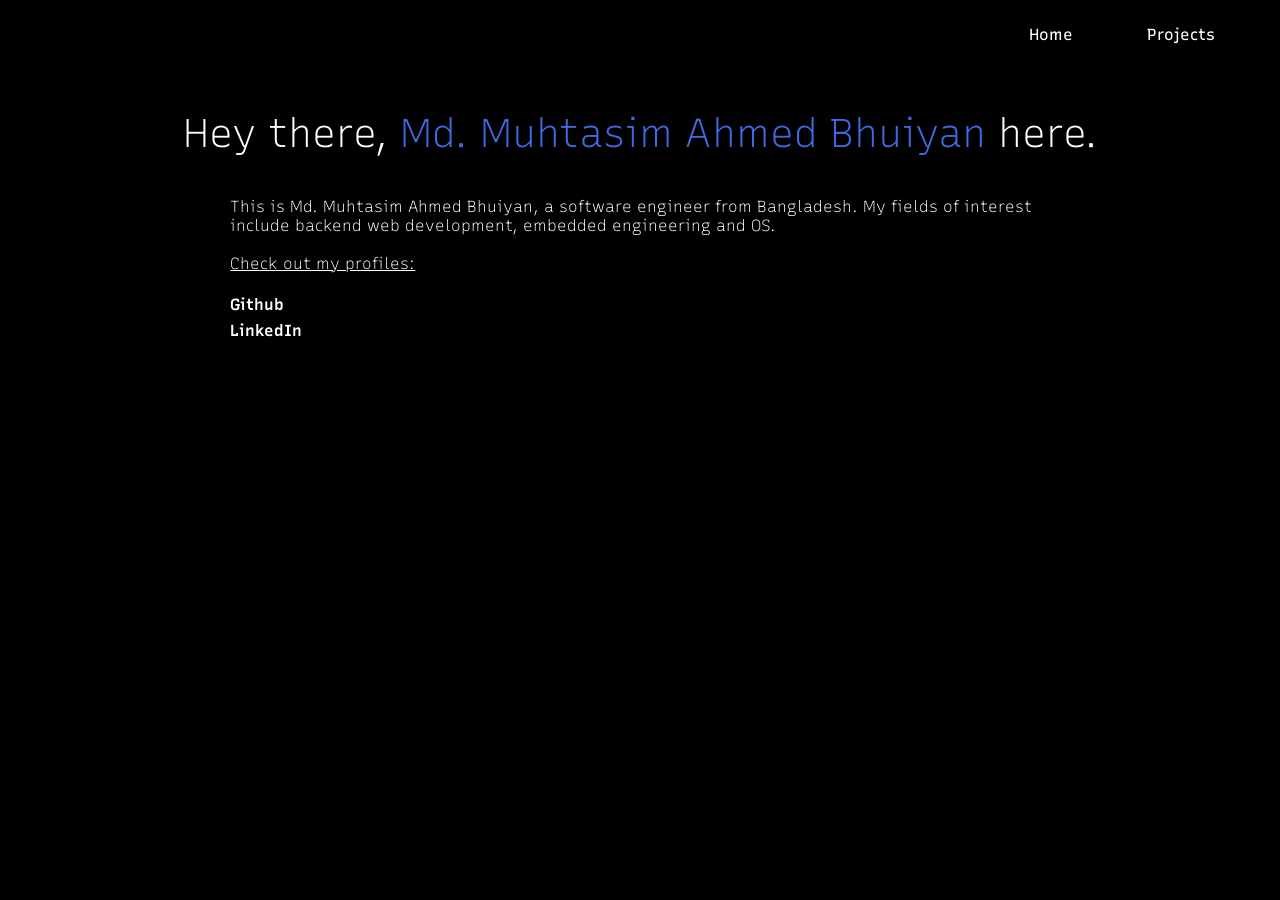
<file: index.html>
<!doctype html>
<html>
    <head>
        <meta name="viewport" content="width=device-width, initial-scale=1" />
        <title>Portfolio</title>
        <link rel="stylesheet" href="css/common.css" />
        <link rel="stylesheet" href="css/index.css" />
    </head>
    <body>
        <div class="top" id="root">
            <script src="js/topbar.js"></script>
            <p class="nameplate">
                Hey there,
                <span class="name">Md. Muhtasim Ahmed Bhuiyan</span>
                here.
            </p>
            <div class="description" id="description">
                <script type="module" src="js/description.js"></script>
            </div>
        </div>
    </body>
</html>
</file>
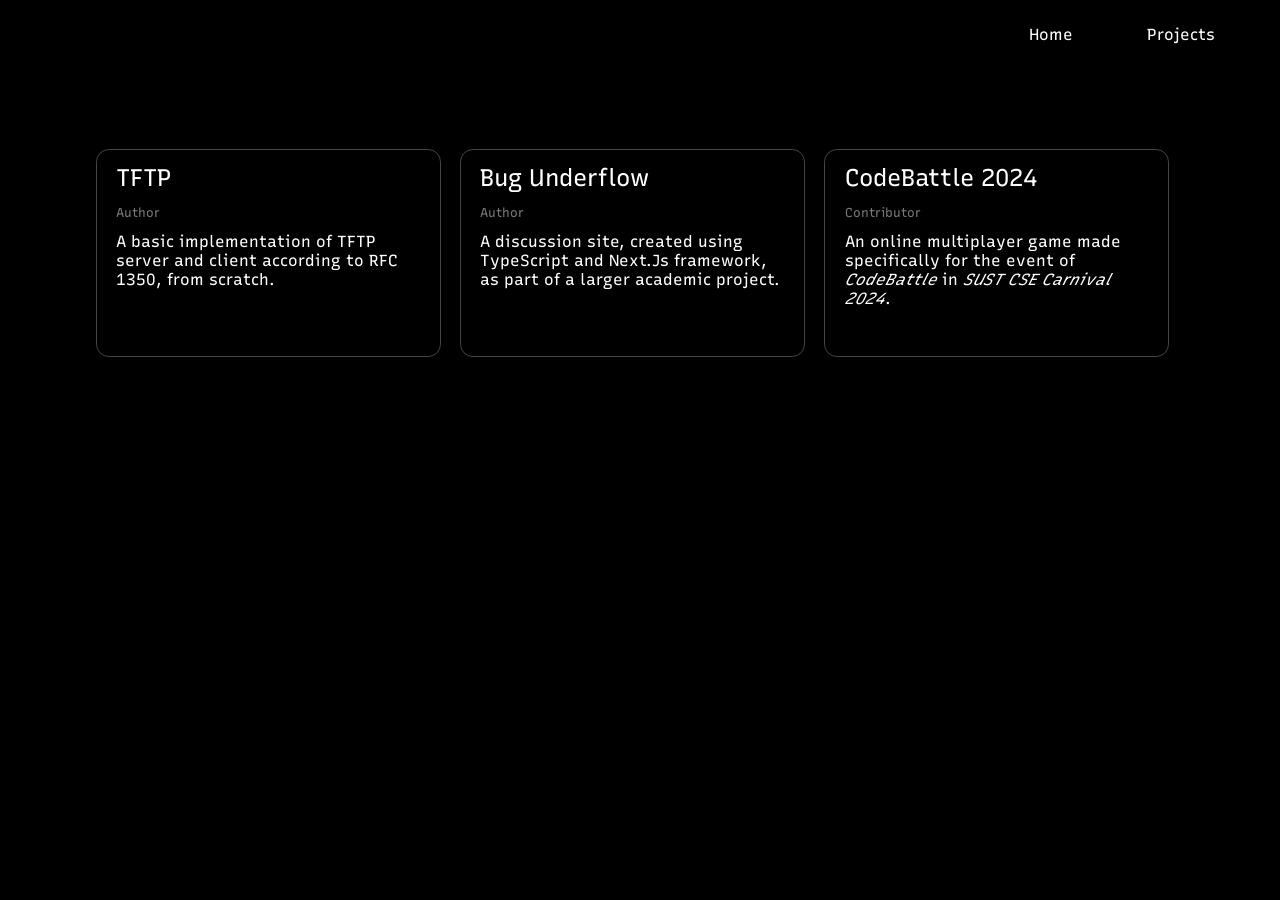
<file: projects.html>
<!doctype html>
<html>
    <head>
        <meta name="viewport" content="width=device-width, initial-scale=1" />
        <title>Projects</title>
        <link rel="stylesheet" href="css/common.css" />
        <link rel="stylesheet" href="css/projects.css" />
    </head>
    <body>
        <div class="top" id="root">
            <script src="js/topbar.js"></script>
            <div class="project-list-view" id="project-list-view">
                <script type="module" src="js/projects.js"></script>
            </div>
        </div>
    </body>
</html>
</file>
<file: css/common.css>
@font-face {
    font-family: "Sans";
    src: url("../ttf/recursive_sans.ttf") format("truetype");
    font-display: swap;
}

html,
body,
a,
p {
    margin: 0;
    padding: 0;
    font-family: "Sans";
    text-decoration: none;
}

a {
    color: white;
}

a:active {
    color: white;
}

.top {
    min-width: 100vw;
    min-height: 100vh;
    background-color: black;
    color: white;
    margin: 0;
    display: flex;
    flex-direction: column;
}

.topbar {
    max-width: 100vw;
    display: flex;
    flex-direction: row-reverse;
    padding: 1em 2em;
    gap: 0.5em;
}

.button,
.button:hover,
.button:active {
    padding: 0.5em 2em;
    color: white;
    font-style: normal;
    border-width: 0.05em;
    border-color: black;
    border-style: solid;
    border-radius: 0.1em;
}

.button:hover {
    color: #ababab;
    background-color: #111111;
    border-color: #565656;
}

.button:active {
    color: #111111;
    background-color: #ababab;
    border-color: black;
}

@media (max-width: 600px) {
    .topbar {
        padding: 0.75em 1em;
    }
}
</file>
<file: css/index.css>
.nameplate {
    font-size: 2.5rem;
    padding: 1em 1em;
    font-weight: 300;
    display: flex;
    flex-direction: row;
    align-items: center;
    justify-content: center;
}

.name {
    padding: 0 0.3em;
    color: royalblue;
}

.description {
    max-width: 100vw;
    padding: 0 18vw;
    font-weight: 300;
}

.profile {
    padding: 0.2em 0em;
    font-weight: 600;
}

.profile:hover {
    text-decoration: underline;
}

@media (max-width: 900px) {
    .description {
        padding: 0 8vw;
    }
}

@media (max-width: 600px) {
    .nameplate {
        font-size: 1.75rem;
        padding: 0.75em 1em;
        flex-direction: column;
        text-align: center;
    }

    .name {
        padding: 0.1em 0;
    }

    .description {
        padding: 0 1.25em 2em;
    }

    .profile {
        padding: 0.4em 0;
    }
}
</file>
<file: css/projects.css>
.project-list-view {
    max-width: 100vw;
    padding: 0 12em;
    padding-top: 5em;
    display: flex;
    flex-direction: row;
    flex-wrap: wrap;
    gap: 1.2em;
}

.project-list-element {
    display: flex;
    flex-direction: column;
    gap: 0.8em;
    min-width: 28%;
    max-width: 28%;
    min-height: 20vh;
    max-height: 20vh;
    padding: 0.8em 1.2em;
    border-width: 0.05em;
    border-radius: 0.8em;
    border-color: #454545;
    border-style: solid;
}

.project-list-element:hover {
    background-color: #121212;
}

.project-name {
    font-size: 1.5em;
}

.project-name:hover {
    text-decoration: underline;
    color: #9b9b9b;
}

.project-role {
    font-size: 0.8em;
    color: #787878;
}

@media (max-width: 1440px) {
    .project-list-view {
        padding-left: 6em;
        padding-right: 6em;
    }

    .project-list-element {
        max-height: none;
    }
}

@media (max-width: 1100px) {
    .project-list-view {
        padding-left: 3em;
        padding-right: 3em;
    }

    .project-list-element {
        box-sizing: border-box;
        min-width: calc(50% - 0.6em);
        max-width: calc(50% - 0.6em);
    }
}

@media (max-width: 640px) {
    .project-list-view {
        padding: 2em 1.25em;
    }

    .project-list-element {
        min-width: 100%;
        max-width: 100%;
    }
}
</file>
